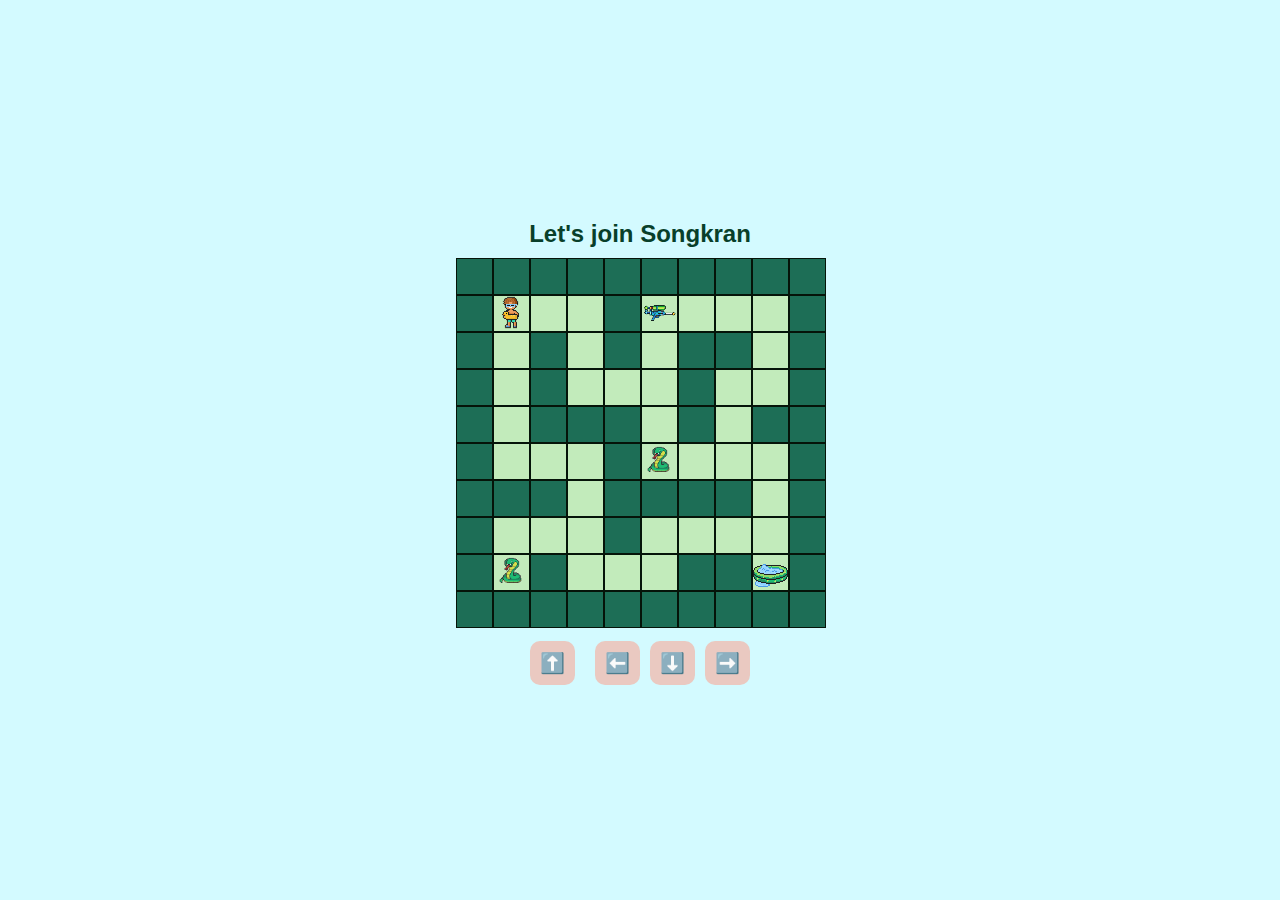
<file: index.html>
<!DOCTYPE html>
<html lang="en">
<head>
  <meta charset="UTF-8" />
  <meta name="viewport" content="width=device-width, initial-scale=1.0"/>
  <title>Maze Game</title>
  <style>
    body {
      margin: 0;
      font-family: 'Arial';
      background-color: #d3faff;
      display: flex;
      flex-direction: column;
      align-items: center;
      justify-content: center;
      height: 100vh;
      overflow: hidden;
    }

    h2 {
      margin-bottom: 10px;
      color: #083f2a;
    }

    #maze {
      display: grid;
      grid-template-columns: repeat(10, 35px);
      grid-template-rows: repeat(10, 35px);
      gap: 2px;
      margin-bottom: 15px;
    }

    .cell {
      width: 35px;
      height: 35px;
      background-color: #c2ebbb;
      border: 1px solid #051409;
    }

    .danger {
      background-image: url('./picture/snake.png');
      background-size: cover;
      background-position: center;
      width: 35px;
      height: 35px;
      animation: pulse 1s infinite;
    }

    @keyframes pulse {
      0% { transform: scale(1); opacity: 0.9; }
      50% { transform: scale(1.2); opacity: 1; }
      100% { transform: scale(1); opacity: 0.9; }
    }

    .wall {
      background-color: #1d6e56;
    }

    .player {
      background-image: url('./picture/man.png');
      background-size: cover;
      background-position: center;
      width: 35px;
      height: 35px;
    }

    .player.left {
      background-image: url('./picture/man.png');
      background-size: cover;
      background-position: center;
      width: 35px;
      height: 35px;
    }

    .player.right {
      background-image: url('./picture/man2.png');
      background-size: cover;
      background-position: center;
      width: 35px;
      height: 35px;
    } 

    .key {
      background-image: url('./picture/gun.png');
      background-size: cover;
      background-position: center;
      width: 35px;
      height: 35px;
    }

    .exit {
      background-image: url('./picture/pool.png');
      background-size: cover;
      background-position: center;
      width: 35px;
      height: 35px;
    }

    #controls {
      display: flex;
      flex-wrap: wrap;
      justify-content: center;
      gap: 10px;
    }

    .arrow-btn {
      padding: 10px;
      font-size: 20px;
      border: none;
      background-color: #eac9c1;
      border-radius: 10px;
      cursor: pointer;
    }

    #message {
      margin-top: 15px;
      color: #6b4e3d;
      font-weight: bold;
    }

    #nextBtn {
      display: none;
      margin-top: 10px;
      padding: 10px 20px;
      background-color: #ffb3b3;
      border: none;
      border-radius: 8px;
      font-weight: bold;
      cursor: pointer;
    }
  </style>

<body>

  <h2>Let's join Songkran</h2>
  <div id="maze"></div>

  <div id="controls">
    <button class="arrow-btn" onclick="move('up')">⬆️</button><br>
    <button class="arrow-btn" onclick="move('left')">⬅️</button>
    <button class="arrow-btn" onclick="move('down')">⬇️</button>
    <button class="arrow-btn" onclick="move('right')">➡️</button>
  </div>

  <div id="message"></div>
  <button id="nextBtn" onclick="goToNextPage()">Next →</button>

  <script>
    const maze = [
      [1,1,1,1,1,1,1,1,1,1],
      [1,0,0,0,1,0,0,0,0,1],
      [1,0,1,0,1,0,1,1,0,1],
      [1,0,1,0,0,0,1,0,0,1],
      [1,0,1,1,1,0,1,0,1,1],
      [1,0,0,0,1,0,0,0,0,1],
      [1,1,1,0,1,1,1,1,0,1],
      [1,0,0,0,1,0,0,0,0,1],
      [1,0,1,0,0,0,1,1,2,1],
      [1,1,1,1,1,1,1,1,1,1],
    ];

    const mazeContainer = document.getElementById("maze");
    const message = document.getElementById("message");
    const nextBtn = document.getElementById("nextBtn");

    let playerPos = { x: 1, y: 1 };
    let hasKey = false;

    function drawMaze() {
      mazeContainer.innerHTML = "";
      for (let y = 0; y < maze.length; y++) {
        for (let x = 0; x < maze[y].length; x++) {
          const cell = document.createElement("div");
          cell.classList.add("cell");
          if (maze[y][x] === 1) cell.classList.add("wall");
          if (x === playerPos.x && y === playerPos.y) {
            const player = document.createElement("div");
            player.classList.add("player");
            if (playerMovingDirection === "left") player.classList.add("left");
            if (playerMovingDirection === "right") player.classList.add("right");
            cell.appendChild(player);
          }
          if (maze[y][x] === 2) cell.classList.add("exit");
          if (maze[y][x] === 3) cell.classList.add("key");
          if (maze[y][x] === 4) cell.classList.add("danger");
          mazeContainer.appendChild(cell);
        }
      }
    }

    let playerMovingDirection = ""; // Track the current direction

    // Place the key in a spot (row 1, col 5)
    maze[1][5] = 3;
    maze[5][5] = 4;
    maze[8][1] = 4;

    function move(direction) {
      const dx = { left: -1, right: 1, up: 0, down: 0 };
      const dy = { left: 0, right: 0, up: -1, down: 1 };

      const newX = playerPos.x + dx[direction];
      const newY = playerPos.y + dy[direction];

      if (maze[newY][newX] !== 1) {
        playerPos = { x: newX, y: newY };

        // Set player movement direction for animation
        playerMovingDirection = direction;

        if (maze[newY][newX] === 3 && !hasKey) {
          hasKey = true;
          message.textContent = "You picked up the key! 🗝️";
          maze[newY][newX] = 0;
        }

        if (maze[newY][newX] === 2 && hasKey) {
          message.textContent = "You’ve unlocked something special…";
          nextBtn.style.display = "inline-block";

          const exitMusic = document.getElementById("exitMusic");
          exitMusic.currentTime = 0;
           exitMusic.play();

        } else if (maze[newY][newX] === 2 && !hasKey) {
          message.textContent = "Don't forget the water gun! It won't be fun without it!🔫";
        } else {
          message.textContent = "";
        }

        if (maze[newY][newX] === 4) {
          const dangerSound = document.getElementById("dangerSound");
          dangerSound.currentTime = 0;
          dangerSound.play();
          message.textContent = "You stepped on a snake 🐍";

        setTimeout(() => {
            dangerSound.pause(); // Stop the sound
            dangerSound.currentTime = 0; // Reset sound to start
            location.reload(); // Restart the game
          }, 7000); // Wait 7 seconds before restarting

          return;
        }

        drawMaze();
      }
    }

      function goToNextPage() {
      const exitMusic = document.getElementById("exitMusic");
      exitMusic.pause();
      exitMusic.currentTime = 0;
      window.location.href = "hbd.html"; // Link to your next surprise page!
    }

    document.addEventListener("keydown", (e) => {
      if (e.key === "ArrowUp") move("up");
      if (e.key === "ArrowDown") move("down");
      if (e.key === "ArrowLeft") move("left");
      if (e.key === "ArrowRight") move("right");
    });

    drawMaze();
  </script>

  <audio id="dangerSound" src="./music/snakesound.mp4"></audio>
  <audio id="exitMusic" src="./music/win.mp4"></audio>

</body>
</html>
</file>
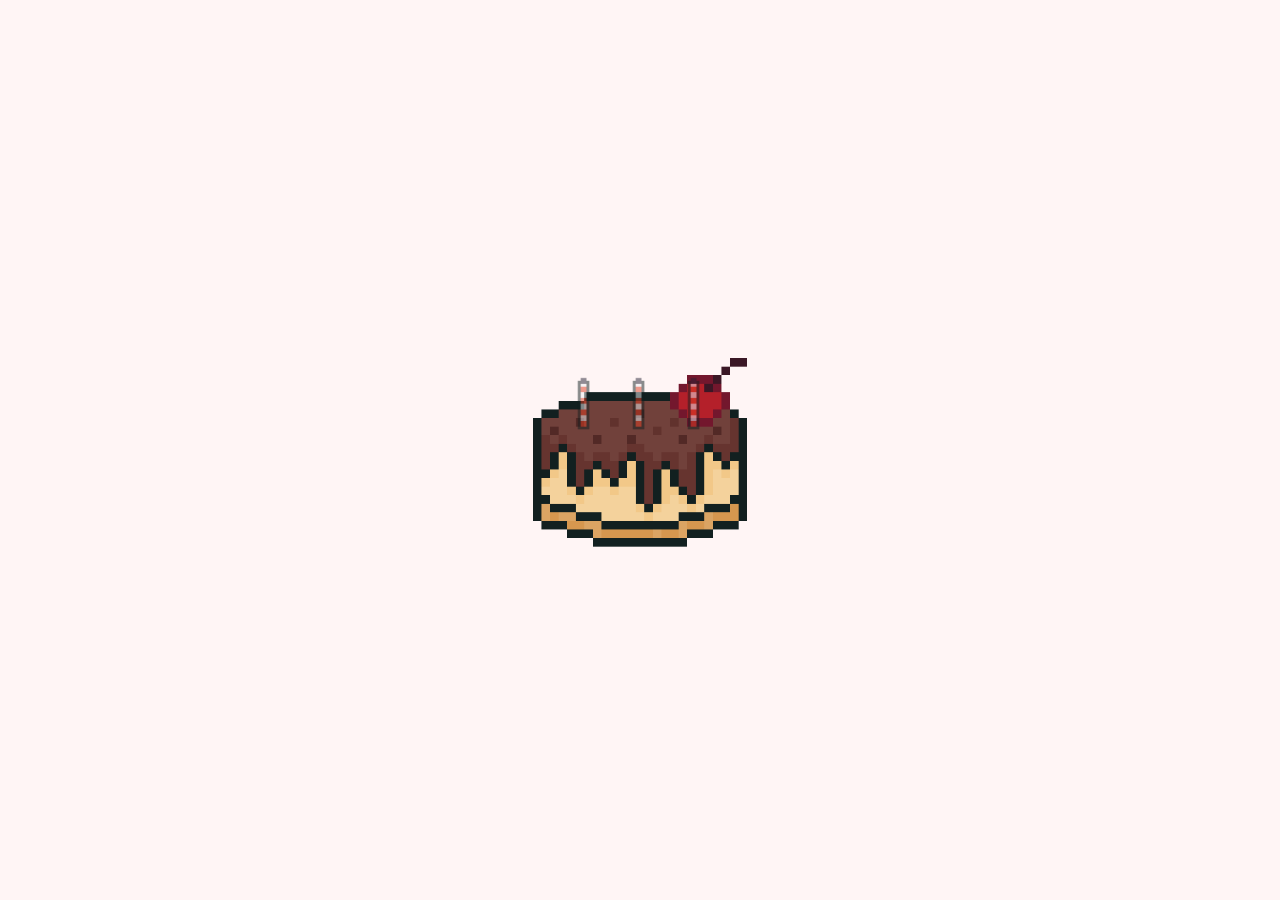
<file: cake.html>
<!DOCTYPE html>
<html lang="en">
<head>
  <meta charset="UTF-8">
  <title>Happy Birthday Dad</title>
  <style>
    body {
      background: #fff5f5;
      font-family: 'Segoe UI', sans-serif;
      margin: 0;
      height: 100vh;
      display: flex;
      flex-direction: column;
      align-items: center;
      justify-content: center;
      text-align: center;
    }

    #cake-container {
      position: relative;
      display: inline-block;
    }

    #cake {
      width: 300px;
      cursor: pointer;
    }

    .candle {
      position: absolute;
      width: 100px;
      top: 60px;
      opacity: 0.5;
      transition: opacity 0.3s;
    }

    .lit {
      opacity: 1;
      filter: drop-shadow(0 0 8px yellow);
    }

    .fire {
      position: absolute;
      width: 55px;
      top: 45px; /* fire sits above candle */
      display: none;
    }

    #candle1 { left: 45px; }
    #candle2 { left: 100px; }
    #candle3 { left: 155px; }

    #fire1 { left: 68px; }
    #fire2 { left: 123px; }
    #fire3 { left: 178px; }

    #message {
      margin-top: 30px;
      font-size: 24px;
      color: #ff6f61;
      display: none;
      animation: fadeIn 1s ease-in-out;
    }

    @keyframes fadeIn {
      from { opacity: 0; transform: translateY(10px); }
      to { opacity: 1; transform: translateY(0); }
    }
  </style>
</head>
<body>

<div id="cake-container">
  <img id="cake" src="./picture/cake.png" alt="Cake">
  
  <!-- Candles -->
  <img id="candle1" class="candle" src="./picture/candle.png" alt="Candle">
  <img id="candle2" class="candle" src="./picture/candle.png" alt="Candle">
  <img id="candle3" class="candle" src="./picture/candle.png" alt="Candle">
  
  <!-- Fire flames -->
  <img id="fire1" class="fire" src="./picture/fire.png" alt="Flame">
  <img id="fire2" class="fire" src="./picture/fire.png" alt="Flame">
  <img id="fire3" class="fire" src="./picture/fire.png" alt="Flame">
</div>

<div id="message">Happy Birthday, Dad!! 💗🎂</div>

<div id="go-back" style="display: none; margin-top: 20px;">
  <button onclick="location.href='index.html'" style="
    padding: 10px 20px;
    font-size: 18px;
    background-color: #ffb3b3;
    color: white;
    border: none;
    border-radius: 25px;
    cursor: pointer;
    box-shadow: 0 4px 10px rgba(0, 0, 0, 0.1);
    animation: fadeIn 1s ease-in-out;
  ">Go to the First Page</button>
</div>

<audio id="birthday-audio" src="./music/happy.mp4"></audio>

<script>
  const candles = [
    document.getElementById('candle1'),
    document.getElementById('candle2'),
    document.getElementById('candle3')
  ];
  const fires = [
    document.getElementById('fire1'),
    document.getElementById('fire2'),
    document.getElementById('fire3')
  ];
  const cake = document.getElementById('cake');
  const message = document.getElementById('message');
  const audio = document.getElementById('birthday-audio');

  let litCount = 0;
  let allLit = false;

  cake.addEventListener('touchstart', (e) => {
    e.preventDefault();
    cake.click();
  });
  cake.addEventListener('click', () => {
  if (!allLit) {
    if (litCount < candles.length) {
      candles[litCount].classList.add('lit');
      fires[litCount].style.display = 'block';
      litCount++;
    }
    if (litCount === candles.length) {
      allLit = true;
    }
  } else {
    // Blow out candles
    candles.forEach(c => c.classList.remove('lit'));
    fires.forEach(f => f.style.display = 'none');
    message.style.display = 'block';
    audio.play();
    document.getElementById('go-back').style.display = 'block';
  }
});

</script>

</body>
</html>
</file>
